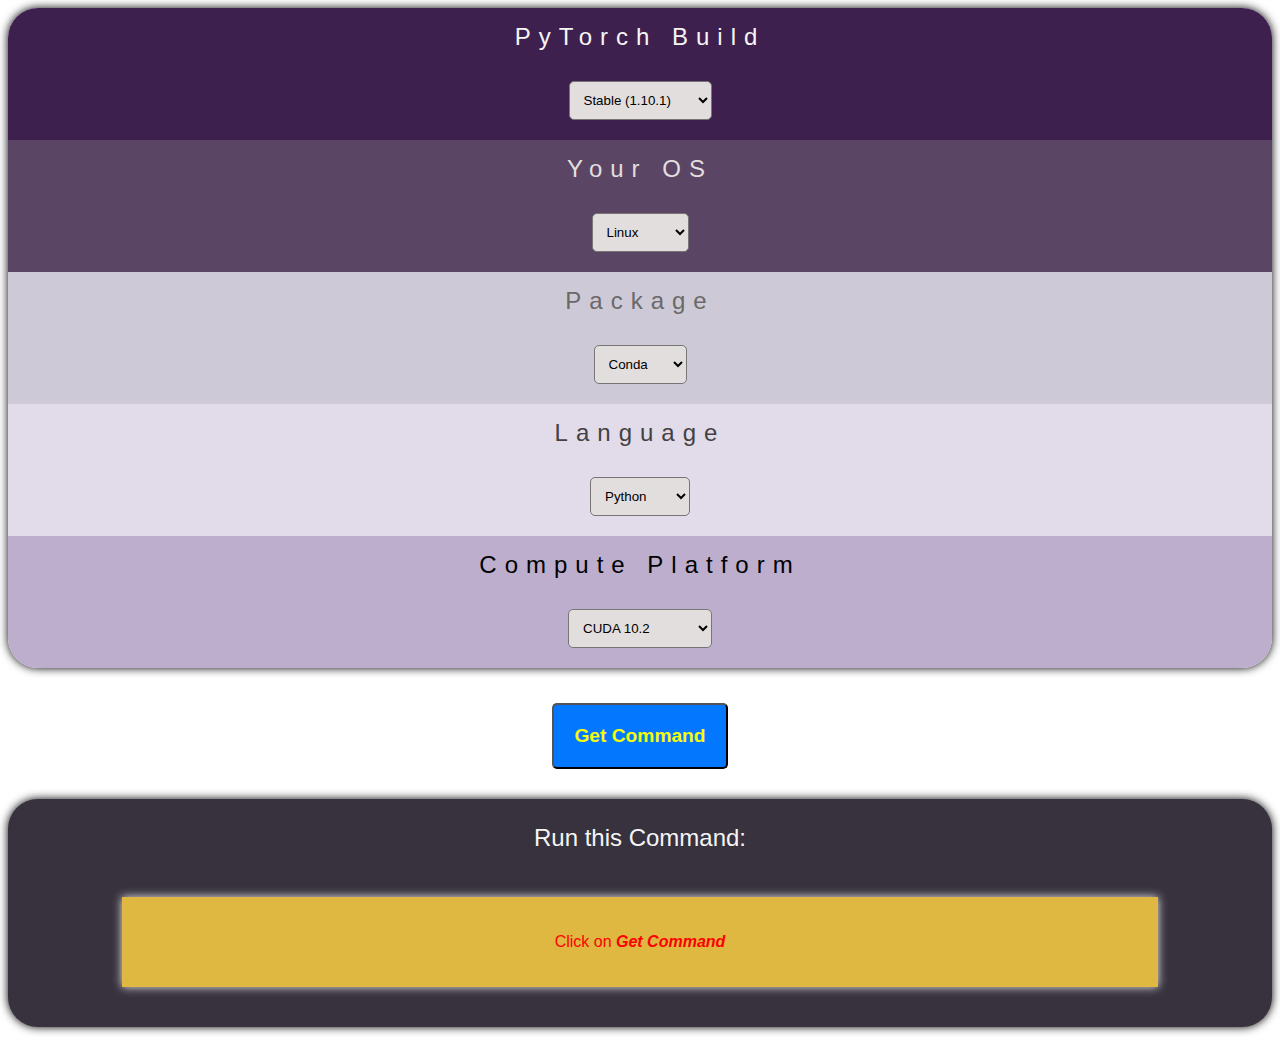
<file: Answers_TO_screening questions_By_Utkarsh_Patel/Q1_Redesign the installation widget for PyTorch/index.html>
<!DOCTYPE html>
<html lang="en">
<head>
	<meta charset="UTF-8">
	<meta http-equiv="X-UA-Compatible" content="IE=edge">
	<meta name="viewport" content="width=device-width, initial-scale=1.0">
	<title>ReDesigned installation Widget for PyTorch</title>
	<link rel="stylesheet" href="style.css">
	<script src="script.js" defer></script>
</head>
<body>
	<div class="widgetContainer">
		<div class="PyTorch_Build_Container">
			<h2>PyTorch Build</h2>
			<div class="buttons_PyTorch_Build_Container">
				<select name="PyTorch_Build" id="PyTorch_Build">
					<option value="stable">Stable (1.10.1)</option>
					<option value="preview">Preview (Nightly)</option>
					<option value="lts">LTS (1.8.2)</option>
				</select>
			</div>
		</div>
		
		<div class="YourOS_Container">
			<h2>Your OS</h2>
			<div class="buttons_YourOS_Container">
				<select name="YourOS" id="YourOS">
					<option value="linux">Linux</option>
					<option value="macos">Mac</option>
					<option value="windows">Windows</option>
				</select>
			</div>
		</div>
		
		<div class="Package_Container">
			<h2>Package</h2>
			<div class="buttons_Package_Container">
				<select name="buttons_Package" id="buttons_Package">
					<option value="conda">Conda</option>
					<option value="pip">Pip</option>
					<option value="libtorch">LibTorch</option>
					<option value="source">Source</option>
				</select>
			</div>

		</div>
		
		<div class="Language_Container">
			<h2>Language</h2>
			<div class="buttons_Language_Container">
				<select name="buttons_Language" id="buttons_Language">
					<option value="python">Python</option>
					<option value="cplusplus">C++/Java</option>
				</select>
			</div>

		</div>
		
		<div class="Compute_Platform_Container">
			<h2>Compute Platform</h2>
			<div class="buttons_Compute_Platform_Container">
				<select name="buttons_Compute_Platform" id="buttons_Compute_Platform">
					<option value="cuda10.2">CUDA 10.2</option>
					<option value="cuda11.x">CUDA 11.1</option>
					<option value="rocm4.2">ROCm 4.2 (beta)</option>
					<option value="cpu">CPU</option>
				</select>
			</div>
		</div>
	</div>

	<input type="submit" value="Get Command">


	<div class="RunThisCommand_Container">
		<div class="CommandContainer">
			<h2>Run this Command:</h2>
			<div class="ActualCommand_container">
				<p id="command">Click on <b><i>Get Command</i><b></p>
			</div>
		</div>
	</div>
</body>
</html>
</file>
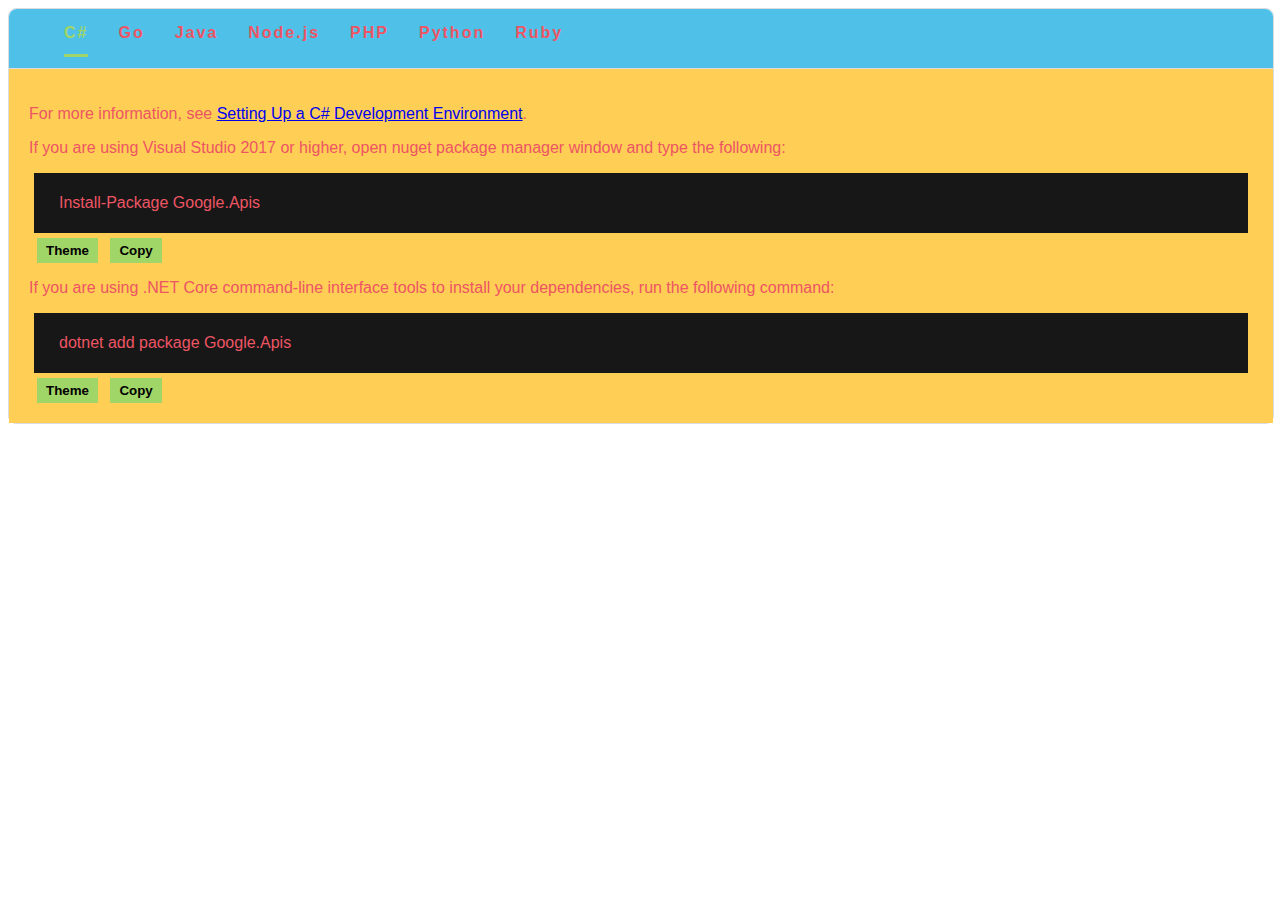
<file: Answers_TO_screening questions_By_Utkarsh_Patel/Q4_Redesign Google’s code snippet widget/index.html>
<!DOCTYPE html>
<html lang="en">
<head>
	<meta charset="UTF-8">
	<meta http-equiv="X-UA-Compatible" content="IE=edge">
	<meta name="viewport" content="width=device-width, initial-scale=1.0">
	<title>Redesignd Google’s code snippet widget</title>
	<link rel="stylesheet" href="style.css">
	<script src="script.js" defer></script>
</head>
<body>
	<div class="container">
		<div class="navbar">
			<ul>
				<li> <a href="#" id="CSharp" class="CS">C#</a> </li>
				<li> <a href="#" id="Go">Go</a> </li>
				<li> <a href="#" id="Java">Java</a> </li>
				<li> <a href="#" id="Node">Node.js</a> </li>
				<li> <a href="#" id="Php">PHP</a> </li>
				<li> <a href="#" id="Python">Python</a> </li>
				<li> <a href="#" id="Ruby">Ruby</a> </li>
			</ul>
		</div>


		<div class="body">
			<div class="CSharp_Body">
				<p>For more information, see <a href="https://cloud.google.com/dotnet/docs/setup">Setting Up a C# Development Environment</a>.</p>

				<p>If you are using Visual Studio 2017 or higher, open nuget package manager window and type the following:</p>

				<div class="code">
					<p id="CSharpOne">Install-Package Google.Apis</p>
				</div>
				
				<button class="theme">Theme</button>
				<button onclick="copyTxt('CSharpOne');return false;">Copy</button>

				<p>If you are using .NET Core command-line interface tools to install your dependencies, run the following command:</p>

				<div class="code">
					<p id="CSharpTwo">dotnet add package Google.Apis</p>
				</div>

				<button class="theme">Theme</button>
				<button onclick="copyTxt('CSharpTwo');return false;">Copy</button>
			</div>


			<div class="Go_Body">
				<p>For more information, see <a href="https://cloud.google.com/go/docs/setup">Setting Up a Go Development Environment</a>.</p>

				<div class="code">
					<p id="GoOne">go get cloud.google.com/go
						/speech/apiv1</p>
				</div>

				<button class="theme">Theme</button>
				<button onclick="copyTxt('GoOne');return false;">Copy</button>
			</div>


			<div class="Java_Body">

				<div class="code">
					<pre>
						<code>
							<p id="JavaOne">
&lt;dependencyManagement>
&lt;dependencies>
&lt;dependency>
&lt;groupId>com.google.cloud
&lt;/groupId>
&lt;artifactId>libraries-bom
&lt;/artifactId>
&lt;version>24.1.2
&lt;/version>
&lt;type>pom
&lt;/type>
&lt;scope>import
&lt;/scope>
&lt;/dependency>
&lt;/dependencies>
&lt;/dependencyManagement>
							      
&lt;dependencies>
&lt;dependency>
&lt;groupId>org.json
&lt;/groupId>
&lt;artifactId>json
&lt;/artifactId>
&lt;version>20211205
&lt;/version>
&lt;/dependency>
&lt;dependency>
&lt;groupId>com.google.cloud
&lt;/groupId>
&lt;artifactId>
google-cloud-speech
&lt;/artifactId>
&lt;/dependency>
&lt;/dependencies>
</p>
						</code>
					</pre>
				</div>

				<button class="theme">Theme</button>
				<button onclick="copyTxt('JavaOne');return false;">Copy</button>

				<p>If you are using <a href="https://gradle.org/">Gradle</a>, add the following to your dependencies:</p>
	
	
				<div class="code">
					<p id="JavaTwo">implementation platform('com.google.cloud:libraries-bom:24.1.2')
					<br>
					<br>
					implementation 'com.google.cloud:google-cloud-speech'</p>
				</div>
	
				<button class="theme">Theme</button>
				<button onclick="copyTxt('JavaTwo');return false;">Copy</button>
			</div>

			
			
			<div class="NodeJs_Body">
				<p>For more information, see <a href="https://cloud.google.com/nodejs/docs/setup">Setting Up a Node.js Development Environment</a>.</p>
				
				
				<div class="code">
					<p id="NodeJsOne">npm install --save @google-cloud/speech</p>
				</div>
				
				<button class="theme">Theme</button>
				<button onclick="copyTxt('NodeJsOne');return false;">Copy</button>
			</div>



			<div class="Php_Body">
				<p>For more information, see <a href="https://cloud.google.com/php/docs">Using PHP on Google Cloud</a>.</p>

				
				<div class="code">
					<p id="PHPOne">composer require google/apiclient</p>
				</div>
				
				<button class="theme">Theme</button>
				<button onclick="copyTxt('PHPOne');return false;">Copy</button>
			</div>



			<div class="Python_Body">
				<p>For more information, see <a href="https://cloud.google.com/python/docs/setup">Setting Up a Python Development Environment</a>.</p>

				<div class="code">
					<p id="PythonOne">gem install google-api-client</p>
				</div>
				
				<button class="theme">Theme</button>
				<button onclick="copyTxt('PythonOne');return false;">Copy</button>

			</div>

			<div class="Ruby_Body">
				<p>For more information, see <a href="https://cloud.google.com/ruby/docs/setup">Setting Up a Ruby Development Environment</a>.</p>

				<div class="code">
					<p id="RubyOne">gem install google-api-client</p>
				</div>
				
				<button class="theme">Theme</button>
				<button onclick="copyTxt('RubyOne');return false;">Copy</button>

			</div>
			
		</div>
	</div>
</body>
</html>
</file>
<file: Answers_TO_screening questions_By_Utkarsh_Patel/Q1_Redesign the installation widget for PyTorch/style.css>
/* Container : widgetContainer */
.widgetContainer{
	height: auto;
	width: auto;
	margin: auto;
	border-radius: 30px;
	box-shadow: 0 0 10px rgb(0, 0, 0);
}
/* Container : widgetContainer */

select{
	margin: 10px 0 20px 0;
	background-color: rgb(226, 222, 222);
	padding: 10px;
	border-radius: 5px;
}


input{
	display: flex;
	justify-content: center;
	margin: auto;
	/* margin: 10px 0 20px 0; */
	background-color: #0378ff;
	padding: 20px;
	border-radius: 5px;
	color: rgb(247, 255, 6);
	font-weight: bold;
	font-size: larger;
}

/* PyTorch_Build_Container */

.PyTorch_Build_Container{
	background-color: #3e204f;
	border-radius: 30px 30px 0 0;
}

.PyTorch_Build_Container h2{
	letter-spacing: 8px;
	color: whitesmoke;
	margin-top: 0;
	text-align: center;
	padding: 15px 0;
	font-family: 'Segoe UI', Tahoma, Geneva, Verdana, sans-serif;
	margin-bottom: 0px;
	font-weight: 100;
}

.buttons_PyTorch_Build_Container{
	margin-top: 5px;
	text-align: center;
}

/* PyTorch_Build_Container */



/* YourOS_Container */
.YourOS_Container{
	background-color: #5a4565;
}

.YourOS_Container h2{
	letter-spacing: 8px;
	color: rgb(226, 222, 222);
	margin-top: 0;
	text-align: center;
	padding: 15px 0;
	font-family: 'Segoe UI', Tahoma, Geneva, Verdana, sans-serif;
	margin-bottom: 0px;
	font-weight: 100;
}
.buttons_YourOS_Container{
	margin-top: 5px;
	text-align: center;
}

/* YourOS_Container */


/* Pakage_Container */
.Package_Container{
	background-color: #cec9d6;
}

.Package_Container h2{
	letter-spacing: 8px;
	color: rgb(105, 105, 105);
	margin-top: 0;
	text-align: center;
	padding: 15px 0;
	font-family: 'Segoe UI', Tahoma, Geneva, Verdana, sans-serif;
	margin-bottom: 0px;
	font-weight: 100;
}
.buttons_Package_Container{
	margin-top: 5px;
	text-align: center;
}

/* Pakage_Container */


/* Language_Container */
.Language_Container{
	background-color: #e2dbe9;
}

.Language_Container h2{
	color: rgb(66, 66, 66);
	letter-spacing: 8px;
	margin-top: 0;
	text-align: center;
	padding: 15px 0;
	font-family: 'Segoe UI', Tahoma, Geneva, Verdana, sans-serif;
	margin-bottom: 0px;
	font-weight: 100;
}
.buttons_Language_Container{
	margin-top: 5px;
	text-align: center;
}

/* Language_Container */


/* Compute_Platform_Container */

.Compute_Platform_Container{
	background-color: #bcaecc;
	border-radius: 0 0 30px 30px;
}

.Compute_Platform_Container h2{
	letter-spacing: 8px;
	margin-top: 0;
	text-align: center;
	padding: 15px 0;
	font-family: 'Segoe UI', Tahoma, Geneva, Verdana, sans-serif;
	margin-bottom: 0px;
	font-weight: 100;
}
.buttons_Compute_Platform_Container{
	margin-top: 5px;
	text-align: center;
	margin-bottom: 35px;
}

/* Compute_Platform_Container */




/* RunThisCommand_Container */
.RunThisCommand_Container{
	background-color: #37323e;
	height: auto;
	width: auto;
	margin: 30px auto;
	border-radius: 30px;
	box-shadow: 0 0 10px rgb(0, 0, 0);
	padding: 10px;
}

.CommandContainer h2{
	margin-top: 0;
	text-align: center;
	padding: 15px 0;
	font-family: 'Segoe UI', Tahoma, Geneva, Verdana, sans-serif;
	margin-bottom: 0px;
	font-weight: 100;
	color: whitesmoke;
}

.ActualCommand_container{
	background-color: #deb841;
	height: auto;
	width: 80%;
	margin: 30px auto;
	box-shadow: 0 0 9px rgb(238, 237, 237);
	text-align: center;
	padding: 20px;
}

.ActualCommand_container p{
	color: #ff0000;
	font-family: 'Segoe UI', Tahoma, Geneva, Verdana, sans-serif;
	font-weight: 500;
}
/* RunThisCommand_Container */




/* Responsiveness for the widget */
@media screen and (max-width: 775px) {
	.buttons_PyTorch_Build_Container{
		flex-direction: column;
	}

	.buttons_YourOS_Container{
		flex-direction: column;
	}

	.buttons_Package_Container{
		flex-direction: column;
	}

	.buttons_Language_Container{
		flex-direction: column;
	}

	.buttons_Compute_Platform_Container{
		flex-direction: column;
	}
}
      
/* Responsiveness for the widget */
</file>
<file: Answers_TO_screening questions_By_Utkarsh_Patel/Q4_Redesign Google’s code snippet widget/style.css>
.container{
	height: auto;
	width: 100%;
	margin: auto;
	border: 1px solid rgb(219, 220, 224);
	border-radius: 8px;
}

.navbar{
	border-bottom: 1px solid rgb(219, 220, 224);
	background-color: #4FC1E8;
	border-radius: 8px 8px 0 0;
}

ul{
	display: flex;
	margin-top: 0;
}


ul li{
	list-style-type: none;
	padding: 15px 15px 10px 15px;
	font-weight: 600;
	font-family: 'Segoe UI', Tahoma, Geneva, Verdana, sans-serif;
	letter-spacing: 2px;
}

li a{
	text-decoration: none;
	color: #ED5564;
}

ul li a:hover{
	color: #A0D568;
	padding-bottom: 13px;
	border-bottom: 3px solid #A0D568;
}

.CS{
	color: #A0D568;
	padding-bottom: 13px;
	border-bottom: 3px solid #A0D568;
}

.body{
	background-color: #FFCE54;
	padding: 20px;
	color: #ED5564;
	font-weight: 400;
	font-family: 'Segoe UI', Tahoma, Geneva, Verdana, sans-serif;

}

.code{
	width: auto;
	margin: auto;
	padding: 5px 25px;
	margin: 5px;
	background-color: rgb(24, 23, 23);
}
.codeSection{
	width: auto;
	margin: auto;
	padding: 5px 25px;
	margin: 5px;
	background-color: rgb(255, 255, 255);
}







button{
	margin-left: 8px;
	background-color: #A0D568;
	border: none;
	padding: 5px 9px;
	color: black;
	font-weight: bold;
}





/* C sharp Body */
.CSharp_Body{
	display: none;
}
/* C sharp Body */


/* Go Body */
.Go_Body{
	display: none;
}
/* Go Body */


/* Java Body */
.Java_Body{
	display: none;
}
/* Java Body */


/* Node Body */
.NodeJs_Body{
	display: none;
}
/* Node Body */


/* PHP body */
.Php_Body{
	display: none;
}
/* PHP body */


/* python body */
.Python_Body{
	display: none;
}
/* python body */


/* Ruby Body */
.Ruby_Body{
	display: none;
}
/* Ruby Body */



/* Responsiveness for the widget */
@media screen and (max-width: 600px) {
	ul{
		flex-direction: column;
		justify-content: center;
		align-items: center;
	}
}
      
/* Responsiveness for the widget */
</file>
